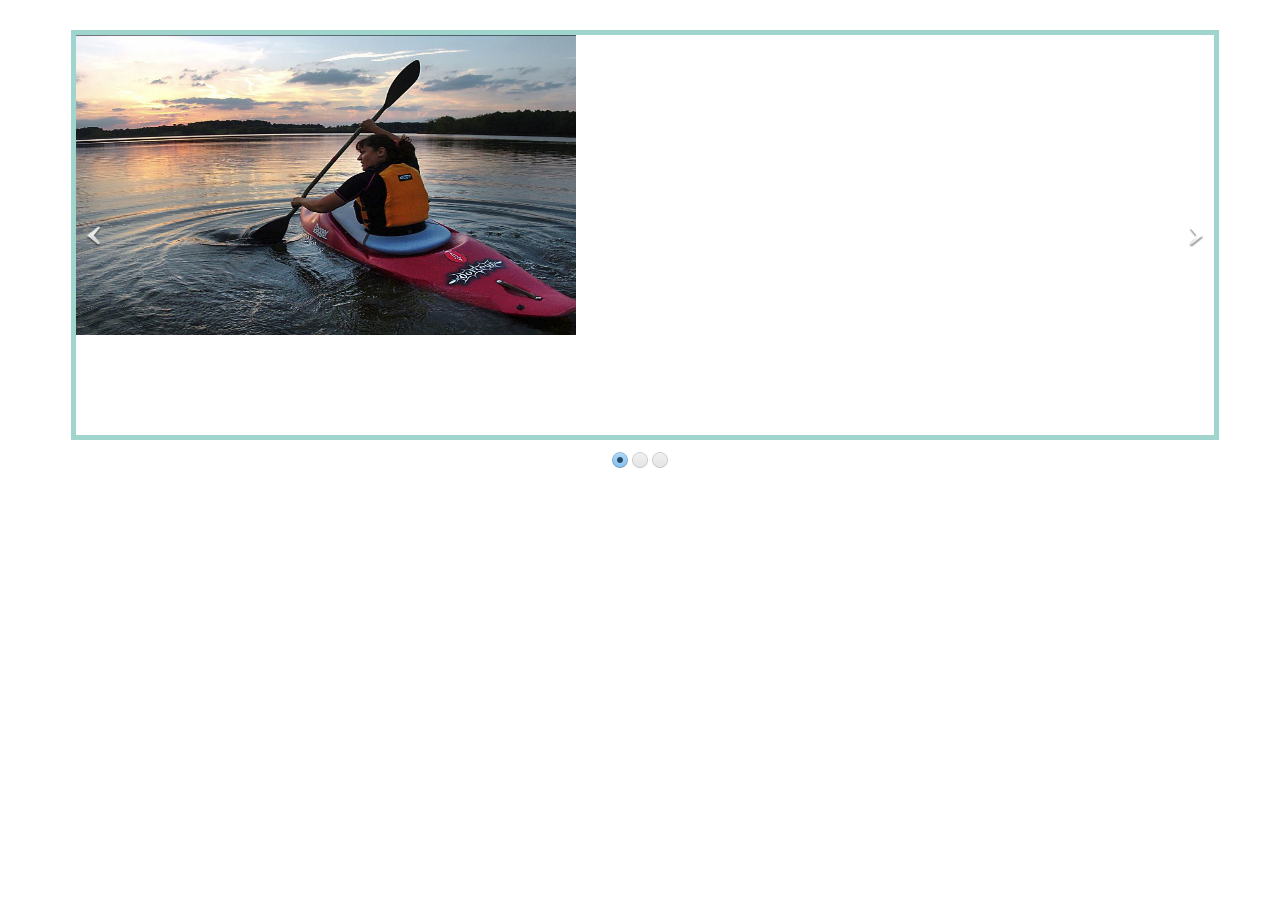
<file: slider/index.html>
<html>
<head>
<script src="jquery-1.7.2.min.js"></script>
<script src="script.js"></script>
 <link href="style.css" rel="stylesheet" />
</head>
<body>

<div id="slider-wrap">
	<div id="slider">
		<div class="slide"><img src="foto1.jpg" width="500" height="300"></div>
		<div class="slide"><img src="foto2.jpg" width="500" height="300"></div>
		<div class="slide"><img src="foto3.jpg" width="500" height="300"></div>
	</div>
</div>
</body>
</html>
</file>
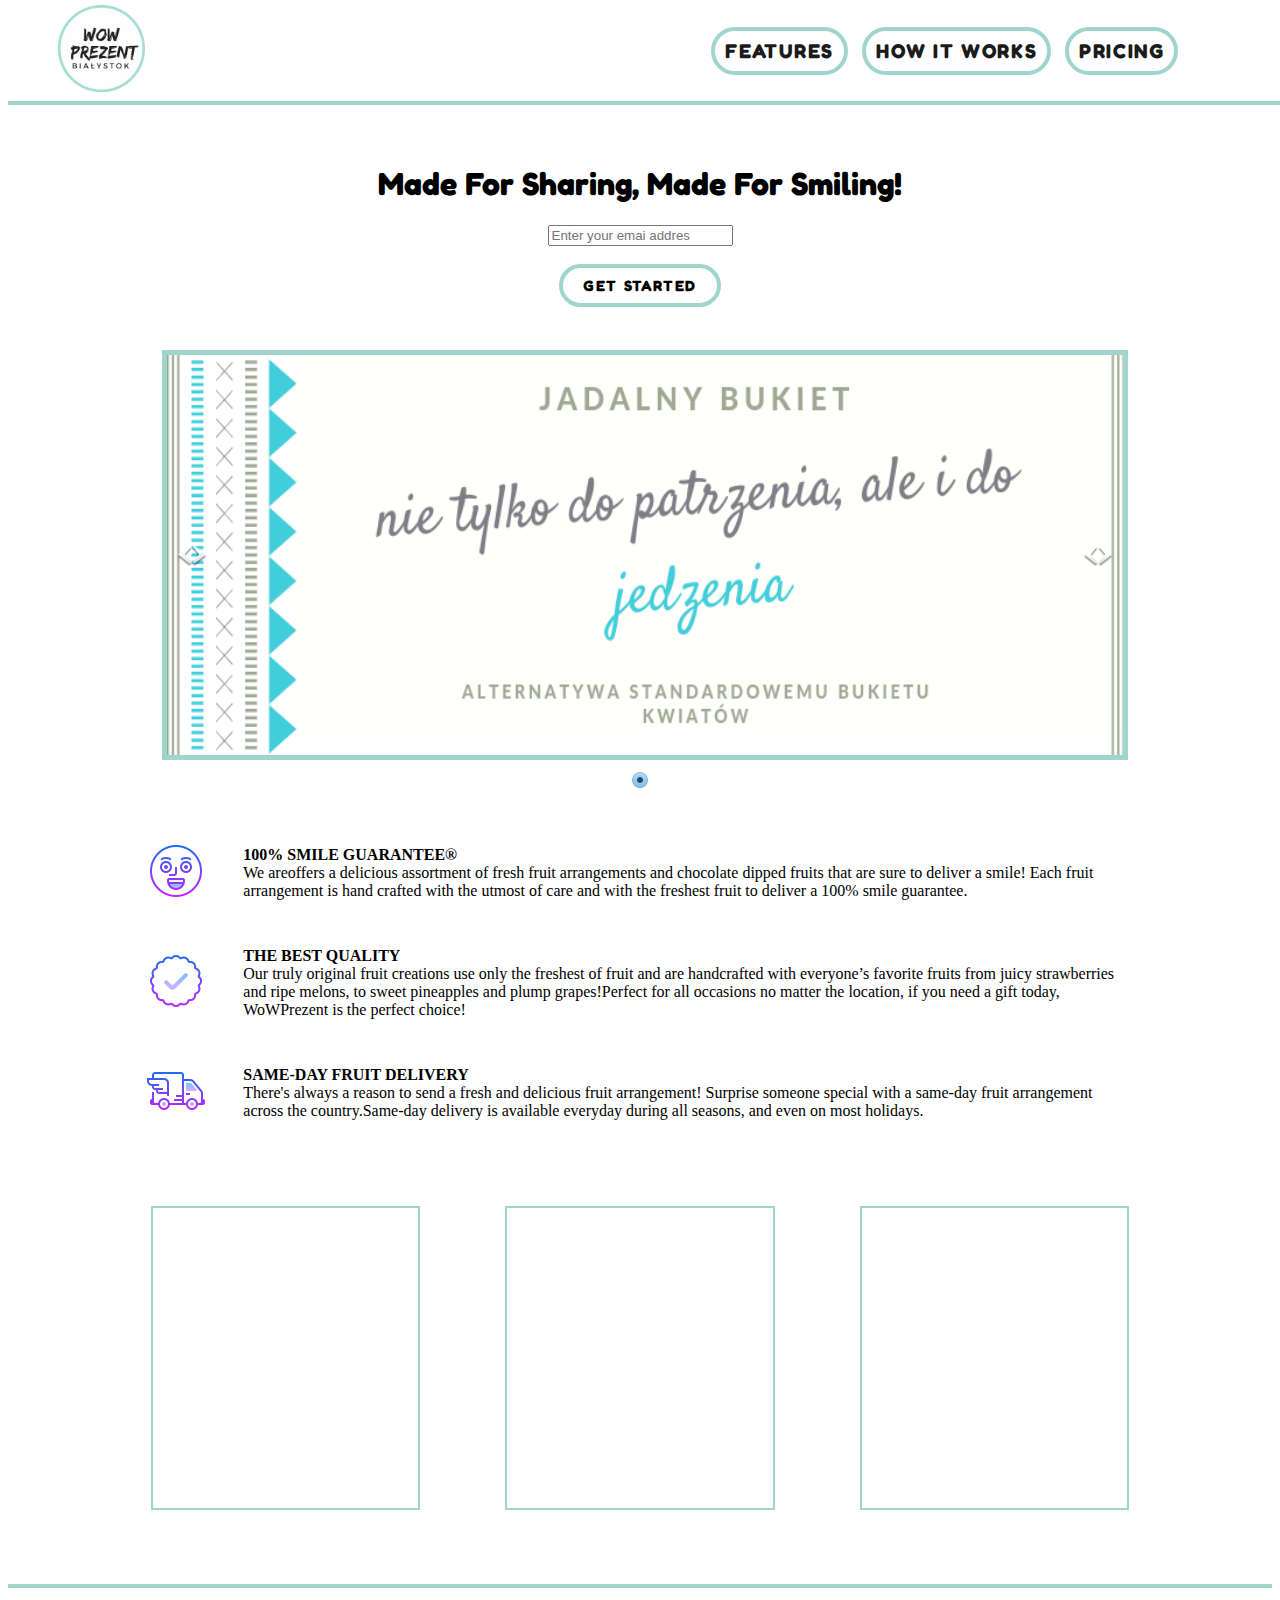
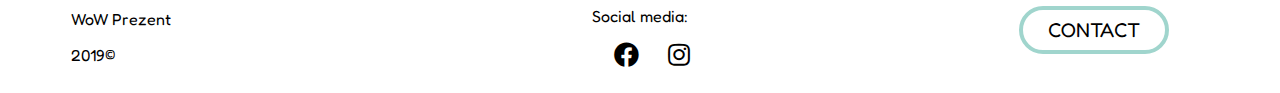
<file: landing_page.html>
<!DOCTYPE html>
<html lang="en">
<head>
   <meta charset="utf-8">
   <link rel="stylesheet" href="main.css">
    
    <!-- C O N N E C T    S L I D E R-------------->
    <link href="slider/style.css" rel="stylesheet" />
    <script src="https://ajax.googleapis.com/ajax/libs/jquery/1.9.1/jquery.min.js"></script>
    <script src="slider/script.js"></script>
    <!-------- E N D    S L I D E R---------------->
    
   <title>WoWprezentBialystok</title>
   <link href="https://fonts.googleapis.com/css?family=Fredoka+One" rel="stylesheet">
   <link rel="stylesheet" href="https://use.fontawesome.com/releases/v5.8.1/css/all.css">
</head>
<body>
    <div class="header">
        <div class="header_img"><img src="pic/logo_photo.jpg" alt="company logo"></div>
        <nav class="nav_bar"></nav>
         <nav class="nav_link">
          <ul>
            <li><a href="" id="submit_menu">Features</a><li>
            <li><a href="" id="submit_menu">How It Works</a></li>
            <li><a href="" id="submit_menu">Pricing</a></li>
         </ul>
         </nav>
          
    </div>
    <div class="content">
        <div class="title_page"><h1>Made For Sharing, Made For Smiling!</h1></div>
        
        <form id="email">
            <input type="email" name="email" placeholder="Enter your emai addres" alt="Email form"> <br><br>
            <input type="submit" id="submit" name="submit_email" value="GET STARTED">
        </form>
        
        
        <div id="slider-wrap">
	<div id="slider">
		<div class="slide"><img src="pic/1.png" width=100% height=100%></div>
		
	</div>
</div>	
        
        <div id="description">
            <div id="description_row">
              <div id="description_picture"><img src="pic/smile.png"></div>
                <div id="description_text"><strong>100% SMILE GUARANTEE®</strong><br>
We areoffers a delicious assortment of fresh fruit arrangements and chocolate dipped fruits that are sure to deliver a smile! Each fruit arrangement is hand crafted with the utmost of care and with the freshest fruit to deliver a 100% smile guarantee.</div>
            </div>
            <div id="description_row">
              <div id="description_picture"><img src="pic/quality.png"></div>
                <div id="description_text"><strong>THE BEST QUALITY</strong><br>Our truly original fruit creations use only the freshest of fruit and are handcrafted with everyone’s favorite fruits from juicy strawberries and ripe melons, to sweet pineapples and plump grapes!Perfect for all occasions no matter the location, if you need a gift today, WoWPrezent is the perfect choice! </div>
            </div>
            <div id="description_row">
              <div id="description_picture"><img src="pic/ship.png"></div>
                <div id="description_text"><strong>SAME-DAY FRUIT DELIVERY</strong><br>There's always a reason to send a fresh and delicious fruit arrangement! Surprise someone special with a same-day fruit arrangement across the country.Same-day delivery is available everyday during all seasons, and even on most holidays. </div>
            </div>
        </div>
        
            
        
        <div id="media_content"></div>
        <div id="price_blocks">
            <div id="price_block_1"></div>
            <div id="price_block_2"></div>
            <div id="price_block_3"></div>
        </div>
    </div>
    <div class="footer">
        <div class="name_and_copywrite"><p>WoW Prezent</p><p>2019&copy;</p></div>
        <div class="social_media" ><p>Social media:     </p>
            <p><a href="https://www.facebook.com/wowprezentbialystok/" target="_blank" ></a>
               <i class="fab fa-facebook" ></i>
               <a href="" target="_blank" ></a>
               <i class="fab fa-instagram" ></i>
             </p>
        </div>
        <div class="contact_button"><a href="https://www.facebook.com/wowprezentbialystok/" target="_blank">CONTACT</a></div>
    </div>    
</body>
</html>
</file>
<file: slider/style.css>
#slider-wrap{ /* �������� �������� � ������ */
	width:90%;
	margin: auto;
	margin-top: 30px;
	margin-bottom: 30px;
	position:relative;
	z-index: 1;
	
	}
#slider{ /* �������� �������� */
	width:100%;
	height:400px;
	overflow: hidden;
	border:rgb(160,213,205) solid 5px;
	position:relative;}
.slide{ /* ����� */
	width:100%;
	height:100%;
	}
.sli-links{ /* ������ ����� ������� */
	margin-top:10px;
	text-align:center;}
.sli-links .control-slide{
	margin:2px;
	display:inline-block;
	width:16px;
	height:16px;
	overflow:hidden;
	text-indent:-9999px;
	background:url(radioBg.png) center bottom no-repeat;}
.sli-links .control-slide:hover{
	cursor:pointer;
	background-position:center center;}
.sli-links .control-slide.active{
	background-position:center top;}
#prewbutton, #nextbutton{ /* ������ "���������" � "���������" */
	display:block;
	width:15px;
	height:100%;
	position:absolute;
	top:0;
	overflow:hidden;
	text-indent:-999px;
	background:url(arrowBg.png) left center no-repeat;
	opacity:0.8;
	z-index:3;
	outline:none !important;}
#prewbutton{left:10px;}
#nextbutton{
	right:10px;
	background:url(arrowBg.png) right center no-repeat;}
#prewbutton:hover, #nextbutton:hover{
	opacity:1;}
</file>
<file: main.css>
body{
    background-color: white;
}

h1{
    font-family: 'Fredoka One', monospace;
}

/* MENU */
.header{
    position: fixed;
    z-index: 2;
    top:0%;
    width: 100%;
    display: flex;
    flex-direction: row;
    align-items: center;
    height: auto;
    background-color: white;
    border-bottom: 4px rgb(160,213,205) solid;
    
}

.header_img{
    width: 50%;
    padding: 5px 0px 5px 50px;
    
}

.nav_link{
    width: 60%;
    text-align: center;
    color: black;
    padding: 10px 50px;
    justify-content: center;
    
}

li{
    list-style-type: none;
    display: inline;
   
}

a{
    color: black;
    text-decoration: none;
    font-family: 'Fredoka One', monospace;
    font-size: 20px;
    padding-right: 25px;
    
}

#submit_menu{
    text-align:center;
    font-weight: bold;
    text-align-last: center;
    font-weight: 700;
    text-decoration: none;
    background-color: white;
    color:rgb(27,27,27);
    text-transform: uppercase;
    letter-spacing: 1.6px;
    
    
    display: inline-block;
    
    border-width: 4px;
    border-color: rgb(160,213,205);
    border-style: solid;
    border-radius:50px;
    
    padding-top: 8px;
    padding-bottom: 8px;
    padding-left:10px;
    padding-right: 10px;
    margin-bottom: 0px;
    margin-right: 10px
}

#submit_menu:hover{
    background-color: #3787f1;
    color: white;
}



/* COOOOOOOOOOOOOOOOOOOOOOOOOOOOOOOOOOOOOOOOOOOOOOOOOOOOOOOOOOOOOOOOOOOOOOOOOOOOOOOOOOONTENT*/

.content{
    margin-top: 13%;
    margin-left: 8%;
    margin-right: 8%;
    background-color: white;
    
}

.title_page{
    text-align:center;
    font-family: Arial;
    font-weight: bold;
}

#email{
    text-align:center;
}

#submit{
    text-align:center;
    font-weight: bold;
    text-align-last: center;
    font-weight: 700;
    font-family: 'Fredoka One', monospace;
    font-size: 15px;
    text-decoration: none;
    background-color: white;
    color:black;
    text-transform: uppercase;
    letter-spacing: 1.6px;
    
    
    display: inline-block;
    
    border-width: 4px;
    border-color: rgb(160,213,205);
    border-style: solid;
    border-radius:50px;
    
    padding-top: 8px;
    padding-bottom: 8px;
    padding-left: 20px;
    padding-right: 20px;
    margin-bottom: 13px;
}

#submit:hover{
    background-color:#3787f1;
    color: white;
    
}

/* -------------------SLIDER DESCRIPTION--------------*/

#slider-wrap{
  
}


#description{
    margin-top: 40px;
 }

#description_row{
    display: flex;
    flex-direction: row;
    align-items: center;
    margin:30px;
    padding: 5px;
}

#description_picture{
    width:10%;
    justify-content: center;
    
}

#description_text{
    width:90%;
    justify-content: flex-start;
}

/* -------------P R I C E-B L O C K-----------*/

#price_blocks{
    margin-top: 7%;
    margin-bottom:7%;
    display: flex;
    flex-direction: row;
    justify-content: center;
}

#price_block_1{
    width: 25%;
    height: 300px;
    border: 2px rgb(160,213,205) solid;
}

#price_block_2{
    width: 25%;
    height: 300px;
    border: 2px rgb(160,213,205) solid;
    margin-left: 8%;
}

#price_block_3{
    width: 25%;
    height: 300px;
    border: 2px rgb(160,213,205) solid;
    margin-left: 8%;
}

/* ---------------- F O O T E R ------------- */
.footer{
    display: flex;
    flex-direction: row;
    align-items: center;
    border-top: 4px rgb(160,213,205) solid;
    height: auto;
    justify-content: flex-start;
    
}

.name_and_copywrite{
    margin-left: 5% ;
    width: 35%;
    text-align: left;
    height: auto;
    font-family: 'Fredoka One', monospace;
    }

.social_media{
    width: 20%;
    text-align: center;
    padding-top: 2px;
    align-content: center;
    font-family: 'Fredoka One', monospace;
}


.social_media i{
    font-size: 25px;
}

i:hover{
    color: #3787f1;
    
}

.contact_button{
    font-family: 'Fredoka One', monospace;
    
    margin-left: 20%;
    border-width: 4px;
    border-color: rgb(160,213,205);
    border-style: solid;
    border-radius:50px;
    
    padding-top: 8px;
    padding-bottom: 8px;
    padding-left: 25px;
    margin-bottom: 13px;
    
}

.contact_button:hover{
    background-color:#3787f1;
    color: white;
}
</file>
